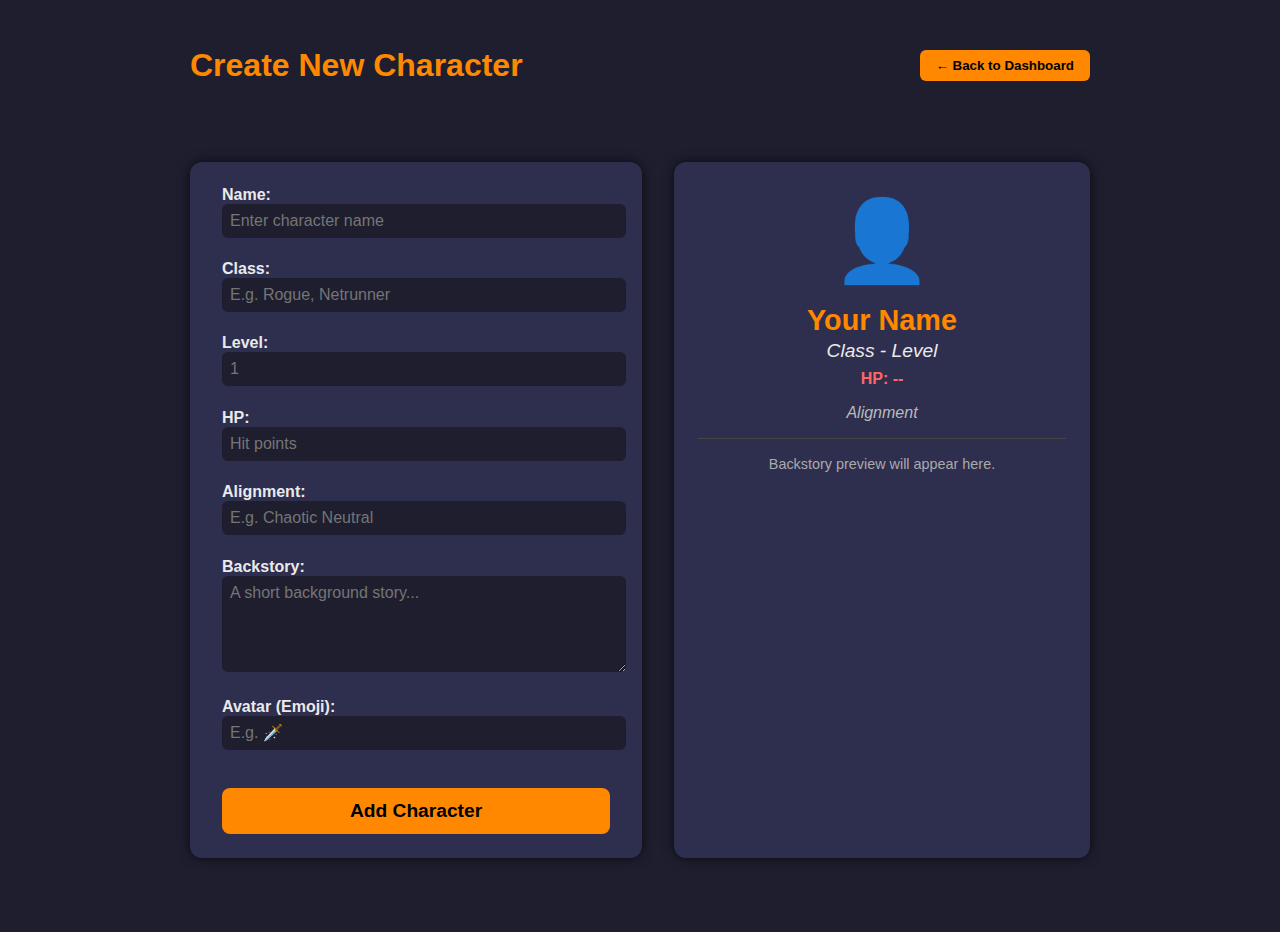
<file: create-character.html>
<!DOCTYPE html>
<html lang="en">
<head>
  <meta charset="UTF-8" />
  <meta name="viewport" content="width=device-width, initial-scale=1" />
  <title>Create Character</title>
  <link rel="stylesheet" href="style.css" />
  <style>
    /* Override or extend your style.css for this page */

    body {
      background-color: #1e1e2f;
      color: #eaeaea;
      font-family: 'Segoe UI', sans-serif;
      padding: 1rem;
    }

    .container {
      max-width: 900px;
      margin: auto;
      display: flex;
      flex-wrap: wrap;
      gap: 2rem;
      padding-bottom: 3rem;
    }

    header {
      width: 100%;
      margin-bottom: 1.5rem;
      display: flex;
      justify-content: space-between;
      align-items: center;
      color: #ff8800;
    }

    header h1 {
      font-size: 2rem;
    }

    .back-btn {
      background: #ff8800;
      color: #000;
      border: none;
      border-radius: 6px;
      padding: 0.5rem 1rem;
      font-weight: 700;
      cursor: pointer;
      transition: background-color 0.3s ease;
    }

    .back-btn:hover {
      background: #e67600;
    }

    form {
      flex: 1 1 320px;
      background: #2e2e4f;
      border-radius: 12px;
      padding: 1.5rem 2rem;
      box-shadow: 0 0 12px #000a;
      display: flex;
      flex-direction: column;
      gap: 1rem;
    }

    form label {
      font-weight: 600;
      font-size: 1rem;
      display: block;
      margin-bottom: 0.4rem;
    }

    form input[type="text"],
    form input[type="number"],
    form textarea {
      width: 100%;
      padding: 0.5rem;
      border-radius: 6px;
      border: none;
      background: #1e1e2f;
      color: #eaeaea;
      font-size: 1rem;
      resize: vertical;
      font-family: 'Segoe UI', sans-serif;
    }

    form textarea {
      min-height: 80px;
    }

    .submit-btn {
      margin-top: 1rem;
      background: #ff8800;
      border: none;
      border-radius: 8px;
      padding: 0.75rem;
      color: #000;
      font-weight: 700;
      font-size: 1.2rem;
      cursor: pointer;
      transition: background-color 0.3s ease;
    }

    .submit-btn:hover {
      background: #e67600;
    }

    /* Preview Section */

    .preview {
      flex: 1 1 300px;
      background: #2e2e4f;
      border-radius: 12px;
      padding: 2rem 1.5rem;
      box-shadow: 0 0 12px #000a;
      display: flex;
      flex-direction: column;
      align-items: center;
      color: #eaeaea;
      user-select: none;
    }

    .avatar-preview {
      font-size: 5rem;
      margin-bottom: 1rem;
    }

    .name-preview {
      font-size: 1.8rem;
      font-weight: 700;
      margin-bottom: 0.2rem;
      color: #ff8800;
      text-align: center;
      word-break: break-word;
    }

    .class-level-preview {
      font-size: 1.2rem;
      margin-bottom: 0.5rem;
      font-style: italic;
      text-align: center;
    }

    .hp-preview {
      font-weight: 700;
      margin-bottom: 1rem;
      color: #f66;
    }

    .alignment-preview {
      font-style: italic;
      margin-bottom: 1rem;
      color: #bbb;
    }

    .backstory-preview {
      font-size: 0.9rem;
      line-height: 1.3;
      color: #aaa;
      border-top: 1px solid #444;
      padding-top: 1rem;
      max-height: 180px;
      overflow-y: auto;
      width: 100%;
      text-align: center;
      white-space: pre-wrap;
    }

    /* Responsive */

    @media (max-width: 720px) {
      .container {
        flex-direction: column;
      }

      form, .preview {
        flex: none;
        width: 100%;
      }
    }
  </style>
</head>
<body>
  <div class="container">
    <header>
      <h1>Create New Character</h1>
      <button class="back-btn" onclick="window.location.href='index.html'">← Back to Dashboard</button>
    </header>

    <form id="characterForm" novalidate>
      <label>
        Name:<br />
        <input type="text" name="name" required placeholder="Enter character name" />
      </label>

      <label>
        Class:<br />
        <input type="text" name="class" required placeholder="E.g. Rogue, Netrunner" />
      </label>

      <label>
        Level:<br />
        <input type="number" name="level" min="1" max="20" required placeholder="1" />
      </label>

      <label>
        HP:<br />
        <input type="number" name="hp" min="1" required placeholder="Hit points" />
      </label>

      <label>
        Alignment:<br />
        <input type="text" name="alignment" required placeholder="E.g. Chaotic Neutral" />
      </label>

      <label>
        Backstory:<br />
        <textarea name="backstory" rows="4" placeholder="A short background story..." required></textarea>
      </label>

      <label>
        Avatar (Emoji):<br />
        <input type="text" name="avatar" maxlength="2" placeholder="E.g. 🗡️" required />
      </label>

      <button type="submit" class="submit-btn">Add Character</button>
    </form>

    <section class="preview" aria-live="polite" aria-label="Character preview">
      <div class="avatar-preview" id="avatarPreview">👤</div>
      <div class="name-preview" id="namePreview">Your Name</div>
      <div class="class-level-preview" id="classLevelPreview">Class - Level</div>
      <div class="hp-preview" id="hpPreview">HP: --</div>
      <div class="alignment-preview" id="alignmentPreview">Alignment</div>
      <div class="backstory-preview" id="backstoryPreview">Backstory preview will appear here.</div>
    </section>
  </div>

  <script>
    const form = document.getElementById('characterForm');

    const avatarPreview = document.getElementById('avatarPreview');
    const namePreview = document.getElementById('namePreview');
    const classLevelPreview = document.getElementById('classLevelPreview');
    const hpPreview = document.getElementById('hpPreview');
    const alignmentPreview = document.getElementById('alignmentPreview');
    const backstoryPreview = document.getElementById('backstoryPreview');

    // Update preview as user types
    form.addEventListener('input', () => {
      const data = new FormData(form);

      const name = data.get('name').trim() || 'Your Name';
      const cls = data.get('class').trim() || 'Class';
      const level = data.get('level') || '--';
      const hp = data.get('hp') || '--';
      const alignment = data.get('alignment').trim() || 'Alignment';
      const backstory = data.get('backstory').trim() || 'Backstory preview will appear here.';
      const avatar = data.get('avatar').trim() || '👤';

      avatarPreview.textContent = avatar;
      namePreview.textContent = name;
      classLevelPreview.textContent = `${cls} - Level ${level}`;
      hpPreview.textContent = `HP: ${hp}`;
      alignmentPreview.textContent = alignment;
      backstoryPreview.textContent = backstory;
    });

    // Handle form submit, save character, redirect back
    form.addEventListener('submit', e => {
      e.preventDefault();
      const data = new FormData(form);

      const newChar = {
        name: data.get('name').trim(),
        class: data.get('class').trim(),
        level: Number(data.get('level')),
        hp: Number(data.get('hp')),
        alignment: data.get('alignment').trim(),
        backstory: data.get('backstory').trim(),
        avatar: data.get('avatar').trim() || '👤'
      };

      // Get stored characters
      const stored = localStorage.getItem('characters');
      const characters = stored ? JSON.parse(stored) : [];

      characters.push(newChar);

      localStorage.setItem('characters', JSON.stringify(characters));

      // Redirect back to dashboard
      window.location.href = 'index.html';
    });
  </script>
</body>
</html>
</file>
<file: style.css>
body {
  margin: 0;
  font-family: 'Segoe UI', Tahoma, Geneva, Verdana, sans-serif;
  display: flex;
  height: 100vh;
  background: #121212;
  color: #eee;
  overflow: hidden;
}

#map-container {
  flex: 1;
  background: #1a1a1a;
  position: relative;
  overflow: hidden;
}

svg {
  width: 100%;
  height: 100%;
  user-select: none;
  cursor: grab;
  background: #222;
}

svg:active {
  cursor: grabbing;
}

.zone {
  fill: #444;
  stroke: #666;
  stroke-width: 2;
  transition: fill 0.3s ease, filter 0.3s ease;
}

.zone:hover {
  fill: #0ff;
  filter: drop-shadow(0 0 6px #0ff);
  cursor: pointer;
}

.zone.active {
  fill: #0ff;
  filter: drop-shadow(0 0 10px #0ff);
}

#sidebar {
  width: 320px;
  background: #0b0b0b;
  border-left: 1px solid #333;
  padding: 20px;
  box-sizing: border-box;
  overflow-y: auto;
}

#sidebar h2 {
  margin-top: 0;
  color: #0ff;
  font-weight: 700;
  border-bottom: 2px solid #0ff;
  padding-bottom: 8px;
}

#sidebar p {
  line-height: 1.4;
  margin-top: 10px;
  color: #ccc;
}

#sidebar .placeholder {
  color: #555;
  font-style: italic;
  margin-top: 50px;
  text-align: center;
}
</file>
